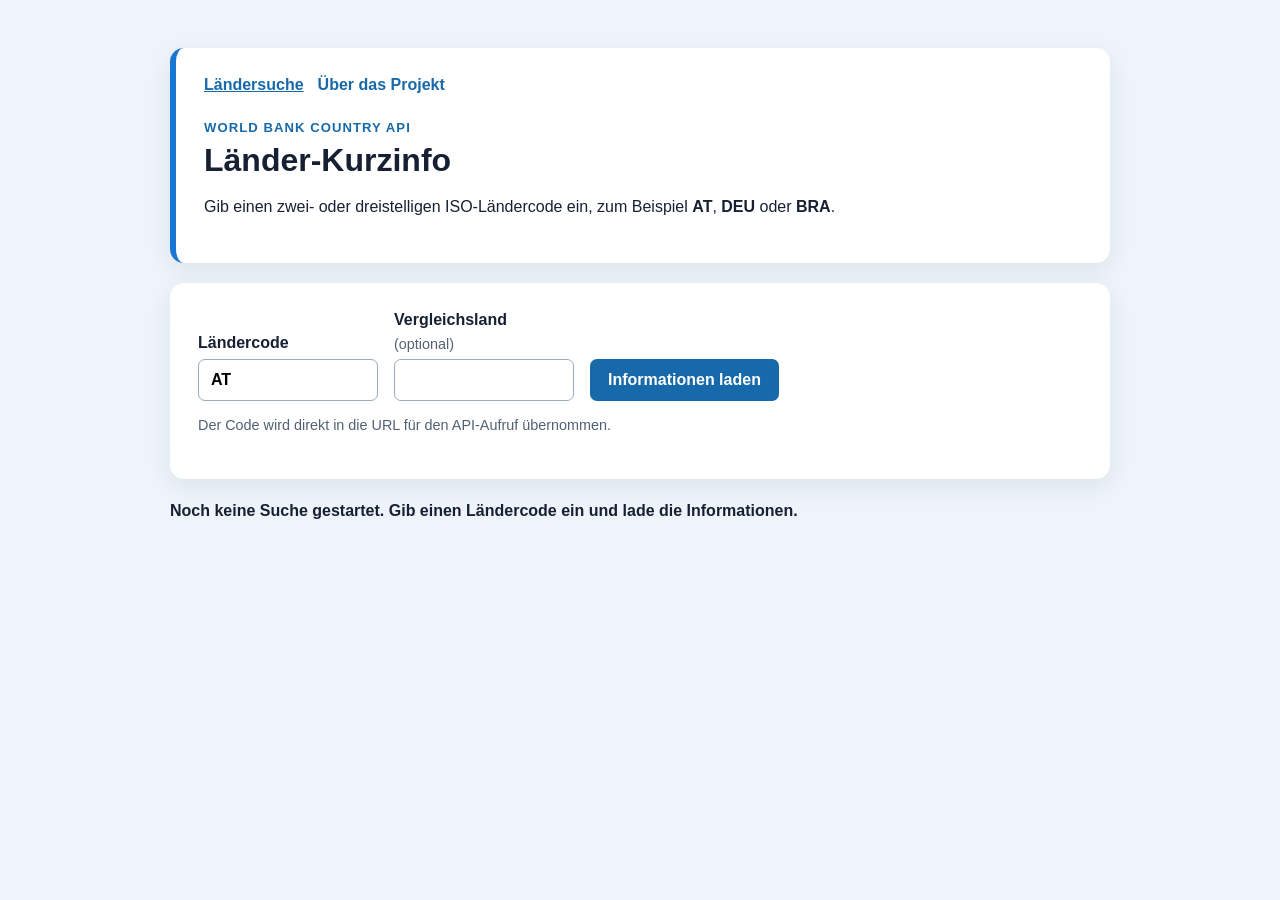
<file: index.html>
<!doctype html>
<html lang="de">
  <head>
    <meta charset="UTF-8" />
    <meta name="viewport" content="width=device-width, initial-scale=1.0" />
    <title>Länder-Kurzinfo</title>
    <link rel="stylesheet" href="style.css" />
    <script src="script.js" defer></script>
  </head>
  <body>
    <main class="page-container">
      <header>
        <nav aria-label="Hauptnavigation">
          <a class="active" href="index.html" aria-current="page">Ländersuche</a>
          <a href="ueber.html">Über das Projekt</a>
        </nav>
        <p class="eyebrow">World Bank Country API</p>
        <h1>Länder-Kurzinfo</h1>
        <p>Gib einen zwei- oder dreistelligen ISO-Ländercode ein, zum Beispiel <strong>AT</strong>, <strong>DEU</strong> oder <strong>BRA</strong>.</p>
      </header>
      <form id="country-form" novalidate>
        <div class="search-fields">
          <label for="country-code">Ländercode <input id="country-code" name="country-code" type="text" value="AT" maxlength="3" pattern="[A-Za-z]{2,3}" autocomplete="off" required /></label>
          <label for="compare-code">Vergleichsland <span>(optional)</span><input id="compare-code" name="compare-code" type="text" maxlength="3" pattern="[A-Za-z]{2,3}" autocomplete="off" /></label>
          <button type="submit">Informationen laden</button>
        </div>
        <p class="hint">Der Code wird direkt in die URL für den API-Aufruf übernommen.</p>
      </form>
      <p id="status" class="status" aria-live="polite">Noch keine Suche gestartet. Gib einen Ländercode ein und lade die Informationen.</p>
      <section id="results" class="results" aria-live="polite"></section>
    </main>
  </body>
</html>
</file>
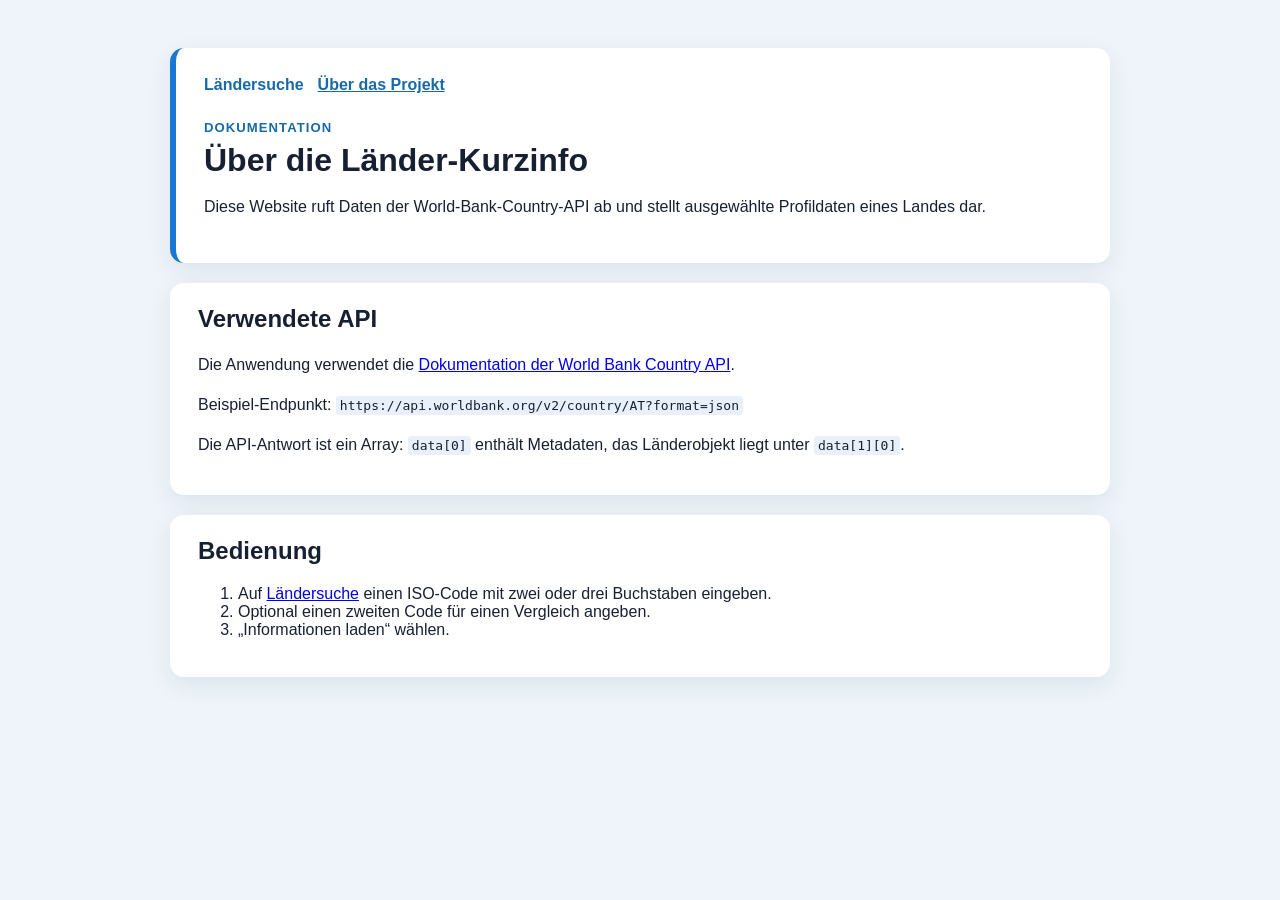
<file: ueber.html>
<!doctype html>
<html lang="de">
  <head>
    <meta charset="UTF-8" />
    <meta name="viewport" content="width=device-width, initial-scale=1.0" />
    <title>Über das Projekt – Länder-Kurzinfo</title>
    <link rel="stylesheet" href="style.css" />
  </head>
  <body>
    <main class="page-container">
      <header>
        <nav aria-label="Hauptnavigation">
          <a href="index.html">Ländersuche</a>
          <a class="active" href="ueber.html" aria-current="page">Über das Projekt</a>
        </nav>
        <p class="eyebrow">Dokumentation</p>
        <h1>Über die Länder-Kurzinfo</h1>
        <p>Diese Website ruft Daten der World-Bank-Country-API ab und stellt ausgewählte Profildaten eines Landes dar.</p>
      </header>
      <section class="info-card" aria-labelledby="api-heading">
        <h2 id="api-heading">Verwendete API</h2>
        <p>Die Anwendung verwendet die <a href="https://datahelpdesk.worldbank.org/knowledgebase/articles/898590-country-api-queries" target="_blank" rel="noopener noreferrer">Dokumentation der World Bank Country API</a>.</p>
        <p>Beispiel-Endpunkt: <code>https://api.worldbank.org/v2/country/AT?format=json</code></p>
        <p>Die API-Antwort ist ein Array: <code>data[0]</code> enthält Metadaten, das Länderobjekt liegt unter <code>data[1][0]</code>.</p>
      </section>
      <section class="info-card" aria-labelledby="usage-heading">
        <h2 id="usage-heading">Bedienung</h2>
        <ol><li>Auf <a href="index.html">Ländersuche</a> einen ISO-Code mit zwei oder drei Buchstaben eingeben.</li><li>Optional einen zweiten Code für einen Vergleich angeben.</li><li>„Informationen laden“ wählen.</li></ol>
      </section>
    </main>
  </body>
</html>
</file>
<file: style.css>
:root { font-family: Arial, sans-serif; color: #172033; background: #eef4fa; }
* { box-sizing: border-box; }
body { margin: 0; }
.page-container { width: min(940px, calc(100% - 32px)); margin: 48px auto; }
header, form, .country-card { background: #fff; border-radius: 14px; box-shadow: 0 8px 24px #17203314; }
header, form { padding: 28px; }
header { border-left: 6px solid #1976d2; }
nav { display: flex; gap: 14px; margin-bottom: 24px; }
nav a { color: #1769aa; font-weight: bold; text-decoration: none; }
nav a:hover, nav a:focus-visible, nav a.active { text-decoration: underline; }
h1 { margin: 4px 0 10px; }
p { line-height: 1.5; }
.eyebrow { margin: 0; color: #1769aa; font-size: .82rem; font-weight: bold; letter-spacing: .08em; text-transform: uppercase; }
form { margin-top: 20px; }
.search-fields { display: flex; align-items: end; gap: 16px; flex-wrap: wrap; }
label { display: grid; gap: 7px; font-weight: bold; }
label span, .hint { font-weight: normal; color: #526174; font-size: .9rem; }
input { width: 180px; padding: 11px 12px; border: 1px solid #9aabbf; border-radius: 7px; font: inherit; text-transform: uppercase; }
input:focus { outline: 3px solid #a9d2fa; border-color: #1976d2; }
button { padding: 12px 18px; border: 0; border-radius: 7px; background: #1769aa; color: #fff; font: inherit; font-weight: bold; cursor: pointer; }
button:hover { background: #0e548c; }
button:disabled { cursor: wait; opacity: .65; }
.status { min-height: 1.5em; margin: 20px 0 0; font-weight: bold; }
.status.error { color: #b42318; }
.results { display: grid; grid-template-columns: repeat(auto-fit, minmax(270px, 1fr)); gap: 20px; margin-top: 20px; }
.country-card { overflow: hidden; }
.info-card { margin-top: 20px; padding: 22px 28px; background: #fff; border-radius: 14px; box-shadow: 0 8px 24px #17203314; }
.info-card h2 { margin-top: 0; }
.info-card code { overflow-wrap: anywhere; background: #e8f1f9; padding: 2px 4px; border-radius: 3px; }
.country-card h2 { margin: 0; padding: 18px 22px; background: #1976d2; color: white; font-size: 1.25rem; }
dl { margin: 0; padding: 8px 22px 18px; }
dt { margin-top: 13px; color: #526174; font-size: .85rem; font-weight: bold; }
dd { margin: 3px 0 0; }
@media (max-width: 550px) { .page-container { margin: 20px auto; } header, form { padding: 20px; } .search-fields { display: grid; } input, button { width: 100%; } }
</file>
